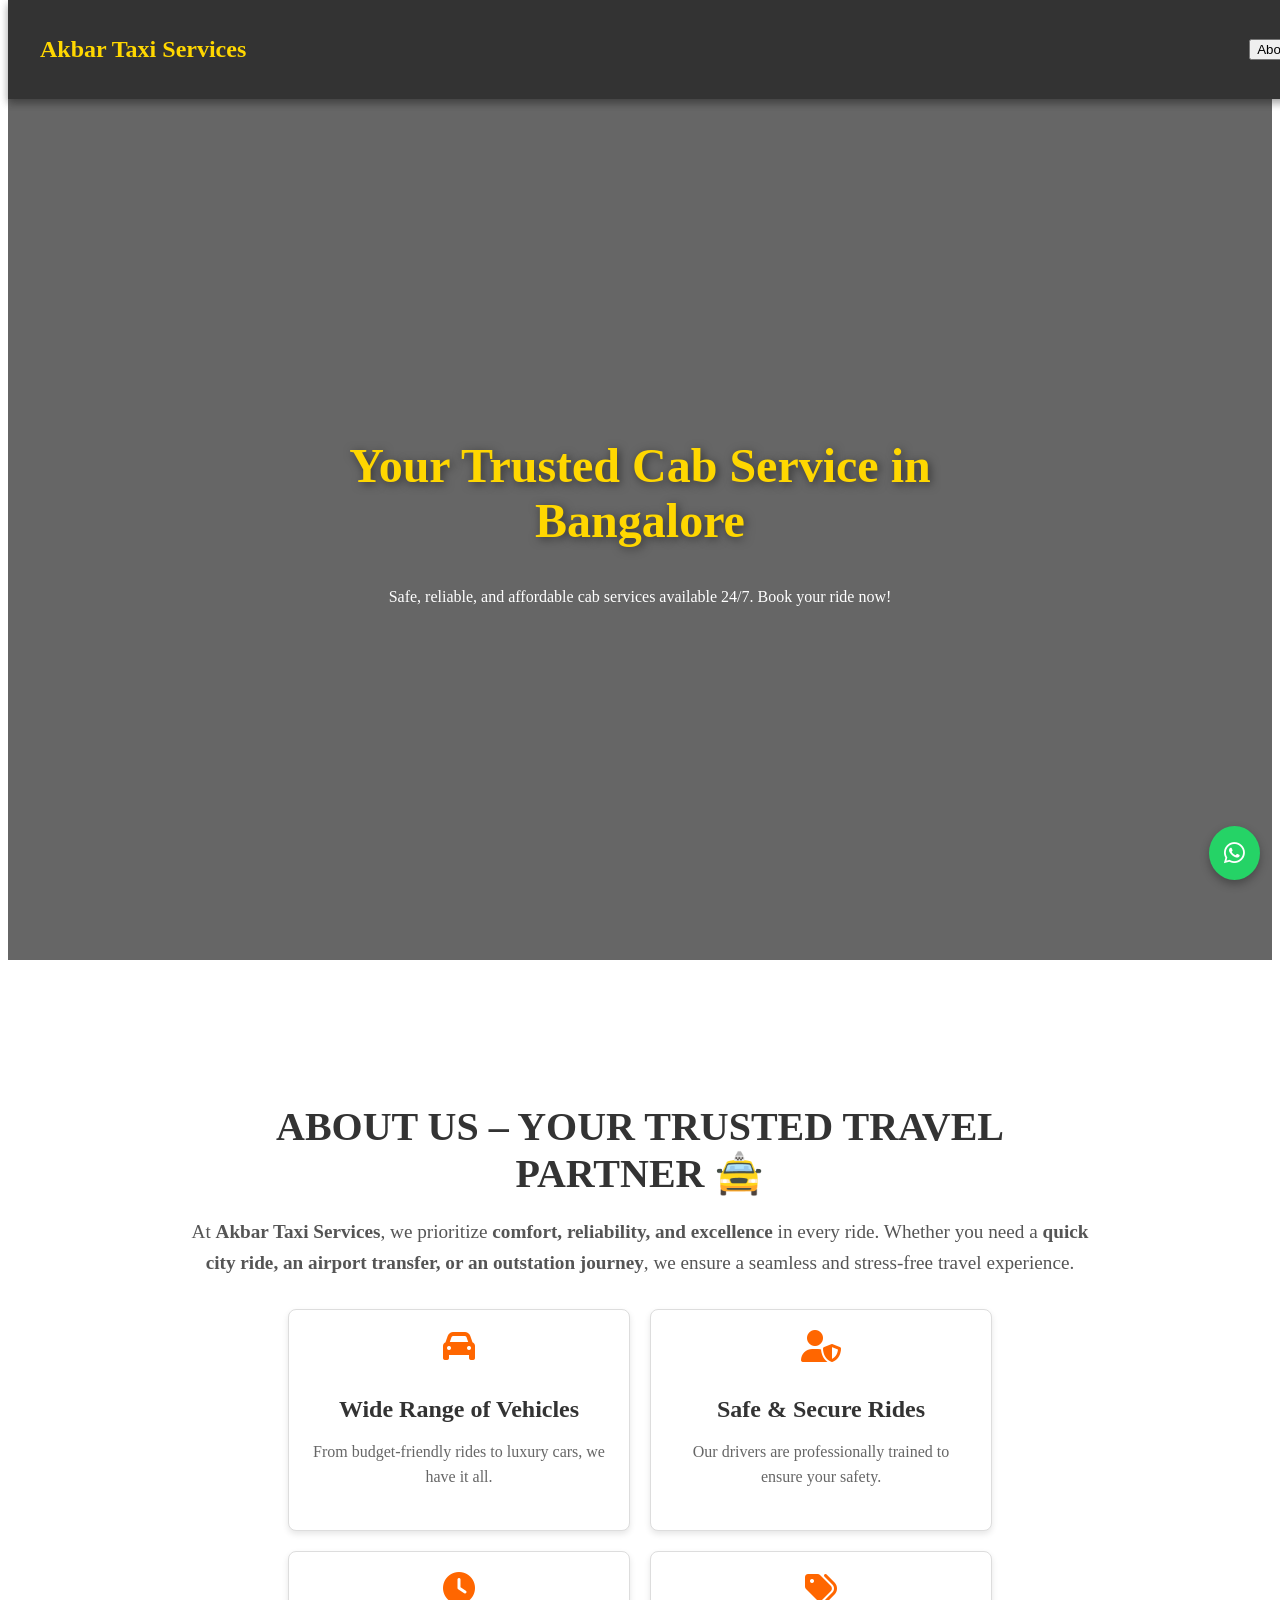
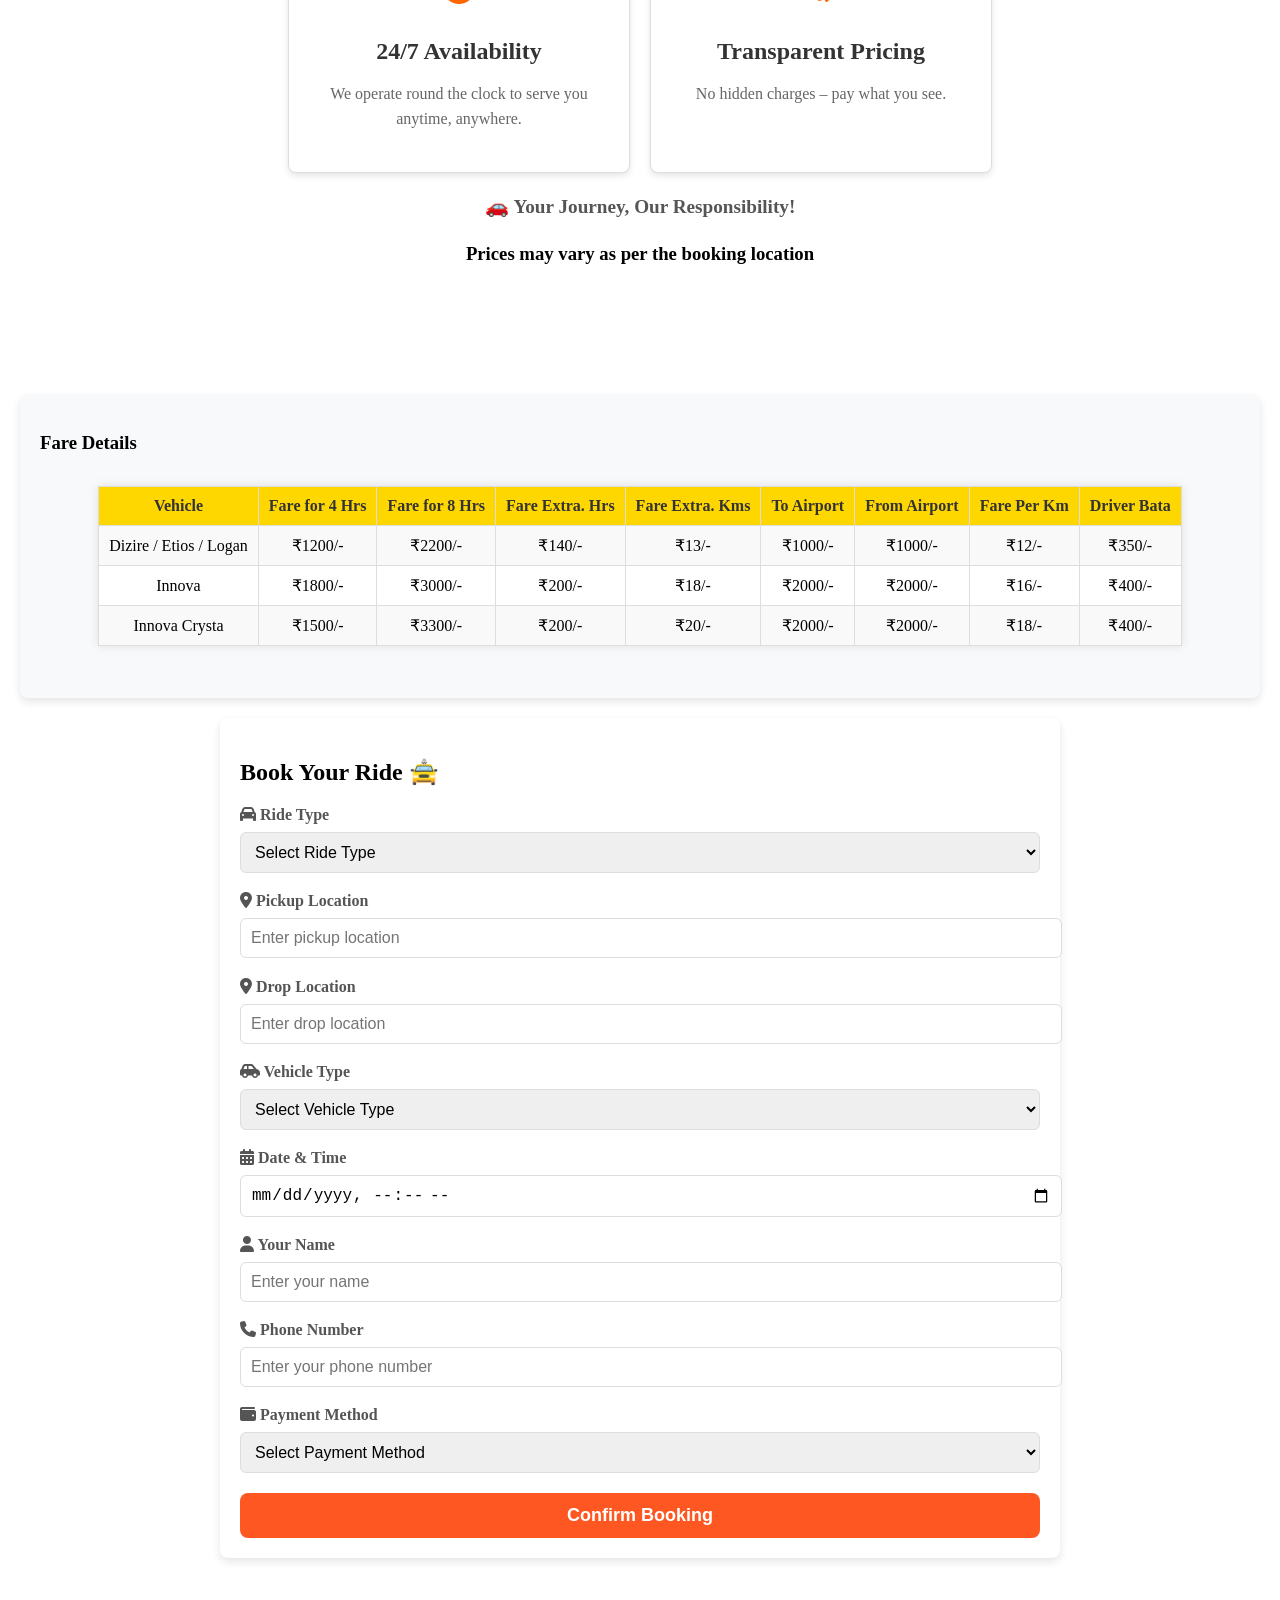
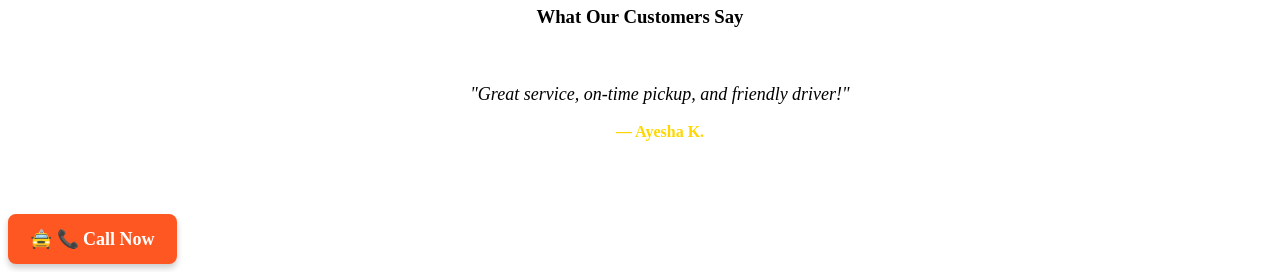
<file: index.html>
<!DOCTYPE html>
<html lang="en">
<head>
    <meta charset="UTF-8">
    <meta name="viewport" content="width=device-width, initial-scale=1.0">
    <title>Akbar Taxi Services</title>
    <head>
    <meta charset="UTF-8">
    <meta name="viewport" content="width=device-width, initial-scale=1.0">
    <title>Akbar Taxi Services</title>
    <link href="https://cdnjs.cloudflare.com/ajax/libs/font-awesome/6.4.0/css/all.min.css" rel="stylesheet">
    <link rel="stylesheet" href="cab.css">
    <script src="cab.js"></script>
    <meta name="description" content="Book a reliable and affordable taxi in Bangalore. 24/7 cab services for local, airport, and outstation travel.">
    <meta name="keywords" content="Bangalore taxi, cab booking, airport cab, outstation taxi">
</head>
    <link rel="stylesheet" href="cab.css">
    <meta name="description" content="Book a reliable and affordable taxi in Bangalore. 24/7 cab services for local, airport, and outstation travel.">
    <meta name="keywords" content="Bangalore taxi, cab booking, airport cab, outstation taxi">
</head>
<body>
    <nav class="navbar">
        <h1>Akbar Taxi Services 24/7</h1>
    </nav>


    
    <section class="hero">
        <div class="hero-content">
            <h2>Your Trusted Cab Service in Bangalore</h2>
            <p>Safe, reliable, and affordable cab services available 24/7. Book your ride now!</p>
        </div>
    </section>


<!-- About us -->

<section class="about-us">
    <div class="about-content">
        <h2>About Us – Your Trusted Travel Partner 🚖</h2>
        <p>At <strong>Akbar Taxi Services</strong>, we prioritize <strong>comfort, reliability, and excellence</strong> in every ride. Whether you need a <strong>quick city ride, an airport transfer, or an outstation journey</strong>, we ensure a seamless and stress-free travel experience.</p>
        
        <div class="about-highlights">
            <div class="highlight">
                <i class="fas fa-car"></i>
                <h3>Wide Range of Vehicles</h3>
                <p>From budget-friendly rides to luxury cars, we have it all.</p>
            </div>
            <div class="highlight">
                <i class="fas fa-user-shield"></i>
                <h3>Safe & Secure Rides</h3>
                <p>Our drivers are professionally trained to ensure your safety.</p>
            </div>
            <div class="highlight">
                <i class="fas fa-clock"></i>
                <h3>24/7 Availability</h3>
                <p>We operate round the clock to serve you anytime, anywhere.</p>
            </div>
            <div class="highlight">
                <i class="fas fa-tags"></i>
                <h3>Transparent Pricing</h3>
                <p>No hidden charges – pay what you see.</p>
            </div>
        </div>

        <p>🚗 <strong>Your Journey, Our Responsibility!</strong></p>
        <div><h3>Prices may vary as per the booking location</h3></div>
    </div>
</section>    

<section class="fare-details">
    <h3>Fare Details</h3>
    <table class="fare-table">
        <tr>
            <th>Vehicle</th>
            <th>Fare for 4 Hrs</th>
            <th>Fare for 8 Hrs</th>
            <th>Fare Extra. Hrs</th>
            <th>Fare Extra. Kms</th>
            <th>To Airport</th>
            <th>From Airport</th>
            <th>Fare Per Km</th>
            <th>Driver Bata</th>
        </tr>
        <tr>
            <td>Dizire / Etios / Logan</td>
            <td>₹1200/-</td>
            <td>₹2200/-</td>
            <td>₹140/-</td>
            <td>₹13/-</td>
            <td>₹1000/-</td>
            <td>₹1000/-</td>
            <td>₹12/-</td>
            <td>₹350/-</td>
        </tr>
        <tr>
            <td>Innova</td>
            <td>₹1800/-</td>
            <td>₹3000/-</td>
            <td>₹200/-</td>
            <td>₹18/-</td>
            <td>₹2000/-</td>
            <td>₹2000/-</td>
            <td>₹16/-</td>
            <td>₹400/-</td>
        </tr>
        <tr>
            <td>Innova Crysta</td>
            <td>₹1500/-</td>
            <td>₹3300/-</td>
            <td>₹200/-</td>
            <td>₹20/-</td>
            <td>₹2000/-</td>
            <td>₹2000/-</td>
            <td>₹18/-</td>
            <td>₹400/-</td>
        </tr>
    </table>
</section>

<section class="booking-form-container">
    <h2>Book Your Ride 🚖</h2>
    <form id="booking-form">
        <div class="form-group">
            <label for="ride-type"><i class="fas fa-car"></i> Ride Type</label>
            <select id="ride-type" required>
                <option value="">Select Ride Type</option>
                <option value="local">Local</option>
                <option value="airport">Airport</option>
                <option value="outstation">Outstation</option>
            </select>
        </div>
        
        <div class="form-group">
            <label for="pickup"><i class="fas fa-map-marker-alt"></i> Pickup Location</label>
            <input type="text" id="pickup" placeholder="Enter pickup location" required>
        </div>
        
        <div class="form-group">
            <label for="drop"><i class="fas fa-map-marker-alt"></i> Drop Location</label>
            <input type="text" id="drop" placeholder="Enter drop location" required>
        </div>
        
        <div class="form-group">
            <label for="vehicle-type"><i class="fas fa-car-side"></i> Vehicle Type</label>
            <select id="vehicle-type" required>
                <option value="">Select Vehicle Type</option>
                <option value="sedan">Sedan</option>
                <option value="suv">SUV</option>
                <option value="luxury">Luxury</option>
            </select>
        </div>
        
        <div class="form-group">
            <label for="date-time"><i class="fas fa-calendar-alt"></i> Date & Time</label>
            <input type="datetime-local" id="date-time" required>
        </div>
        
        <div class="form-group">
            <label for="name"><i class="fas fa-user"></i> Your Name</label>
            <input type="text" id="name" placeholder="Enter your name" required>
        </div>
        
        <div class="form-group">
            <label for="phone"><i class="fas fa-phone"></i> Phone Number</label>
            <input type="tel" id="phone" placeholder="Enter your phone number" required>
        </div>
        
        <div class="form-group">
            <label for="payment"><i class="fas fa-wallet"></i> Payment Method</label>
            <select id="payment" required>
                <option value="">Select Payment Method</option>
                <option value="cash">Cash</option>
                <option value="card">Card</option>
                <option value="upi">UPI</option>
            </select>
        </div>
        
        <button type="submit" class="submit-btn">Confirm Booking</button>
    </form>
</section>

<section class="testimonials">
    <h3>What Our Customers Say</h3>
    <div class="testimonial-slider">
        <div class="testimonial">
            <p>"Great service, on-time pickup, and friendly driver!"</p>
            <h4>— Ayesha K.</h4>
        </div>
        <div class="testimonial">
            <p>"Affordable and comfortable rides every time!"</p>
            <h4>— Rahul M.</h4>
        </div>
        <div class="testimonial">
            <p>"Best taxi service in Bangalore! Highly recommended."</p>
            <h4>— Vikram S.</h4>
        </div>
    </div>
</section>


    <!-- <img src="car-image.jpg" loading="lazy" alt="Taxi"> -->

    <a href="tel:+918904887257" class="call-btn">🚖 📞 Call Now</a>

    <!-- WhatsApp Floating Button -->
    <a href="https://wa.me/918904887257" class = "whatsapp-float" target="_blank" rel="noopener">
    <i class="fab fa-whatsapp"></i>
    </a>            

    <nav class="navbar">
        <h1>Akbar Taxi Services</h1>
        <button class="about-btn" onclick="openAbout()">About Us</button>
    </nav>


    <script src="cab.js"></script>
</body>
</html>
</file>
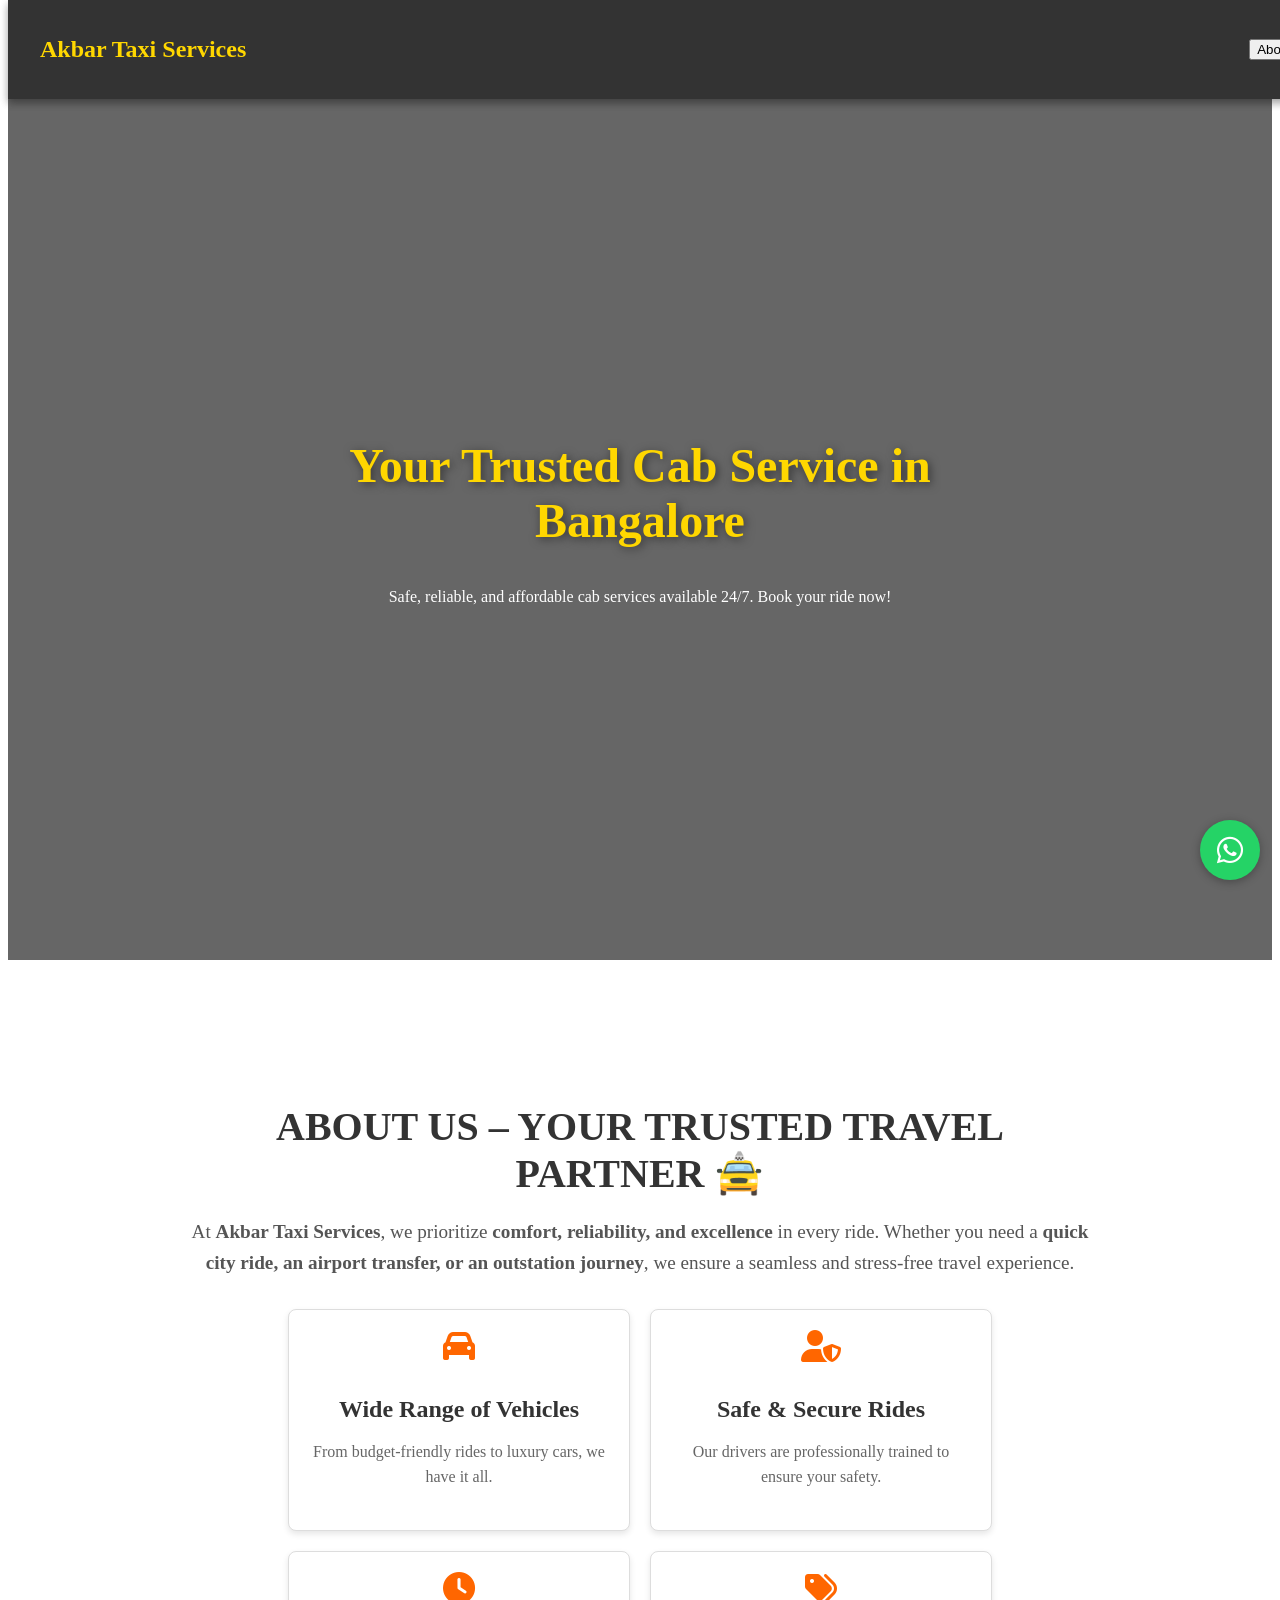
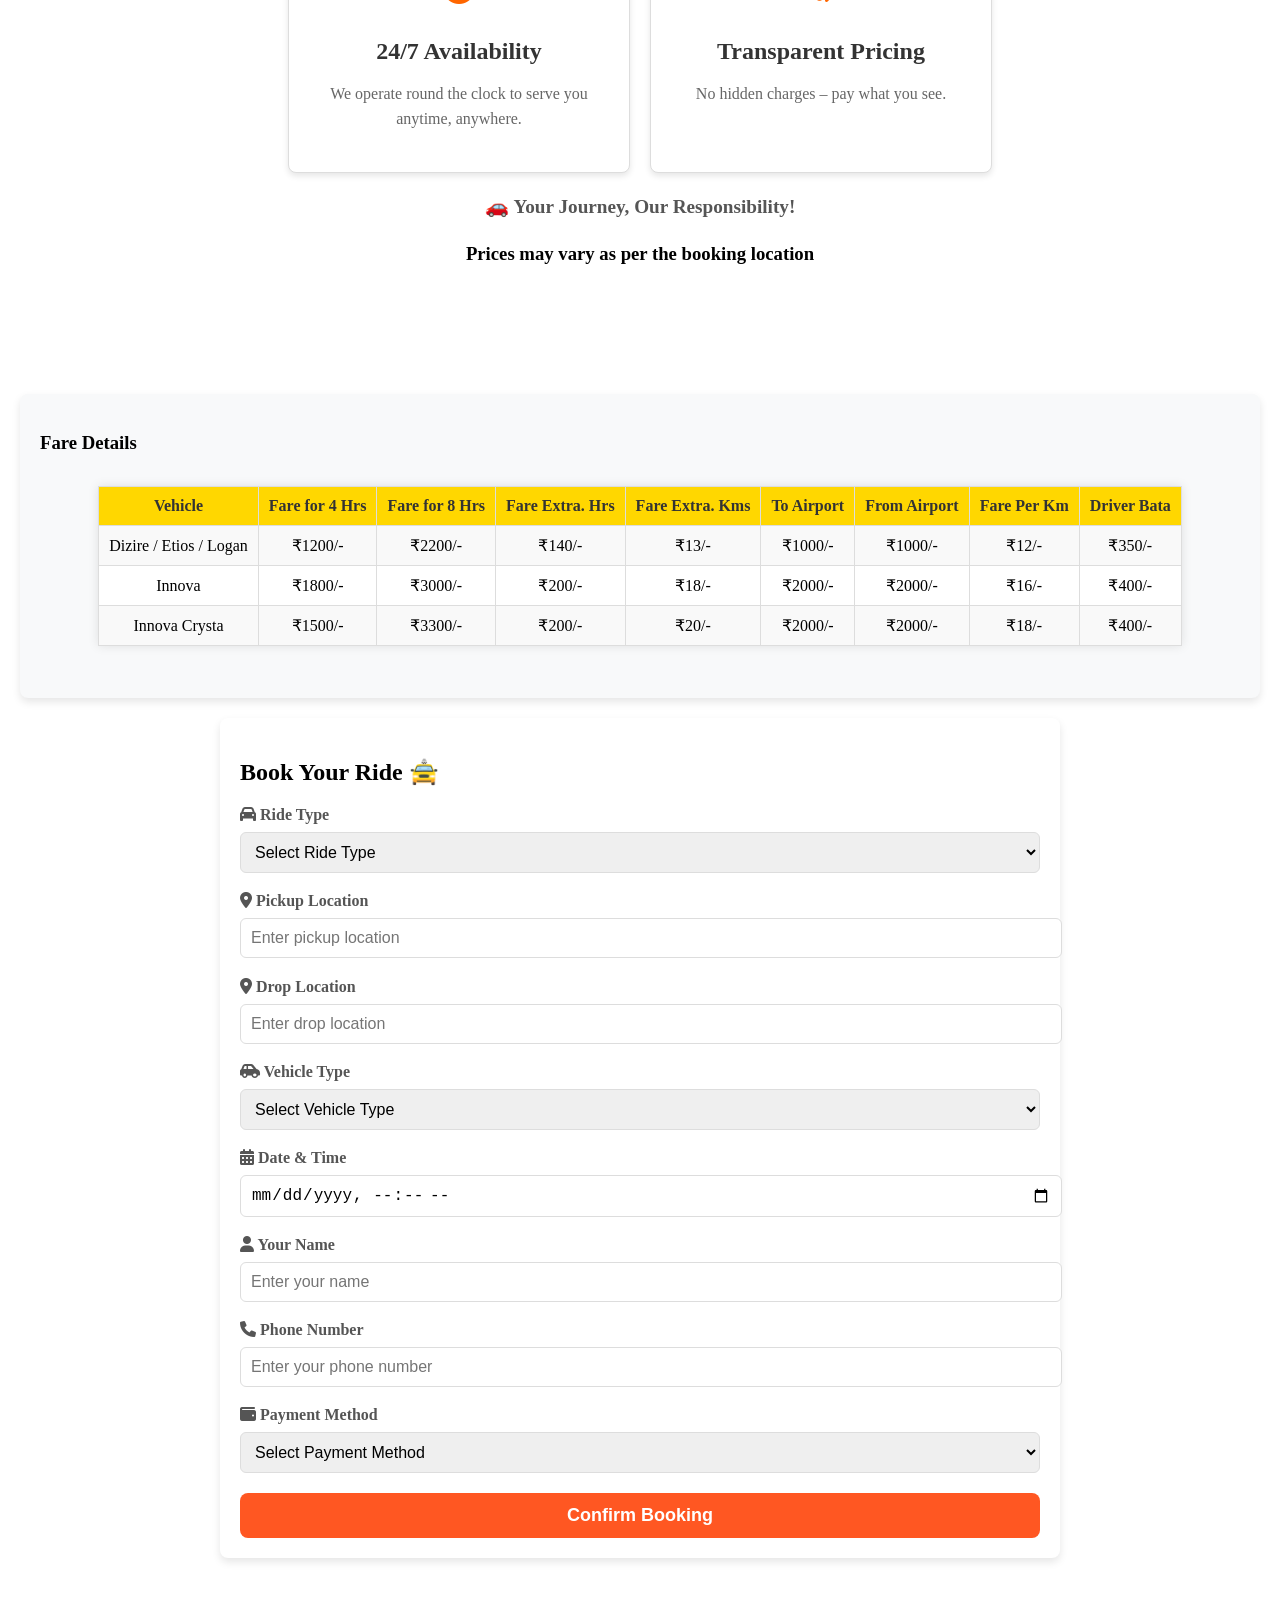
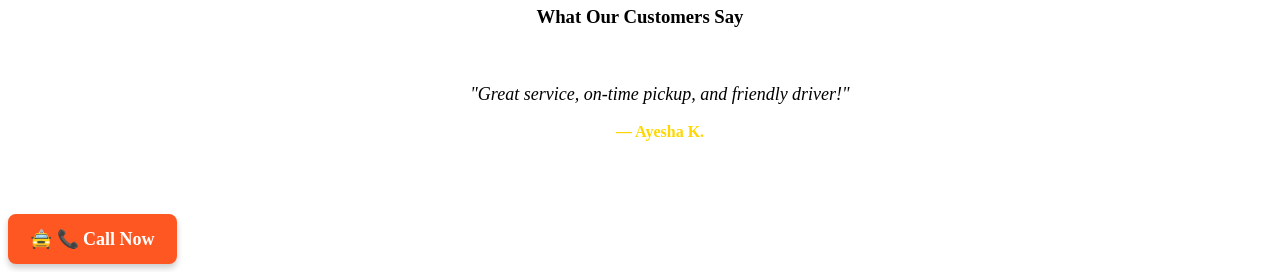
<file: cab.html>
<!DOCTYPE html>
<html lang="en">
<head>
    <meta charset="UTF-8">
    <meta name="viewport" content="width=device-width, initial-scale=1.0">
    <title>Akbar Taxi Services</title>
    <link href="https://cdnjs.cloudflare.com/ajax/libs/font-awesome/6.0.0/css/all.min.css" rel="stylesheet">
    <link rel="stylesheet" href="cab.css">
    <meta name="description" content="Book a reliable and affordable taxi in Bangalore. 24/7 cab services for local, airport, and outstation travel.">
    <meta name="keywords" content="Bangalore taxi, cab booking, airport cab, outstation taxi">
</head>
<body>
    <nav class="navbar">
        <h1>Akbar Taxi Services 24/7</h1>
    </nav>


    
    <section class="hero">
        <div class="hero-content">
            <h2>Your Trusted Cab Service in Bangalore</h2>
            <p>Safe, reliable, and affordable cab services available 24/7. Book your ride now!</p>
        </div>
    </section>


<!-- About us -->

<section class="about-us">
    <div class="about-content">
        <h2>About Us – Your Trusted Travel Partner 🚖</h2>
        <p>At <strong>Akbar Taxi Services</strong>, we prioritize <strong>comfort, reliability, and excellence</strong> in every ride. Whether you need a <strong>quick city ride, an airport transfer, or an outstation journey</strong>, we ensure a seamless and stress-free travel experience.</p>
        
        <div class="about-highlights">
            <div class="highlight">
                <i class="fas fa-car"></i>
                <h3>Wide Range of Vehicles</h3>
                <p>From budget-friendly rides to luxury cars, we have it all.</p>
            </div>
            <div class="highlight">
                <i class="fas fa-user-shield"></i>
                <h3>Safe & Secure Rides</h3>
                <p>Our drivers are professionally trained to ensure your safety.</p>
            </div>
            <div class="highlight">
                <i class="fas fa-clock"></i>
                <h3>24/7 Availability</h3>
                <p>We operate round the clock to serve you anytime, anywhere.</p>
            </div>
            <div class="highlight">
                <i class="fas fa-tags"></i>
                <h3>Transparent Pricing</h3>
                <p>No hidden charges – pay what you see.</p>
            </div>
        </div>

        <p>🚗 <strong>Your Journey, Our Responsibility!</strong></p>
        <div><h3>Prices may vary as per the booking location</h3></div>
    </div>
</section>    

<section class="fare-details">
    <h3>Fare Details</h3>
    <table class="fare-table">
        <tr>
            <th>Vehicle</th>
            <th>Fare for 4 Hrs</th>
            <th>Fare for 8 Hrs</th>
            <th>Fare Extra. Hrs</th>
            <th>Fare Extra. Kms</th>
            <th>To Airport</th>
            <th>From Airport</th>
            <th>Fare Per Km</th>
            <th>Driver Bata</th>
        </tr>
        <tr>
            <td>Dizire / Etios / Logan</td>
            <td>₹1200/-</td>
            <td>₹2200/-</td>
            <td>₹140/-</td>
            <td>₹13/-</td>
            <td>₹1000/-</td>
            <td>₹1000/-</td>
            <td>₹12/-</td>
            <td>₹350/-</td>
        </tr>
        <tr>
            <td>Innova</td>
            <td>₹1800/-</td>
            <td>₹3000/-</td>
            <td>₹200/-</td>
            <td>₹18/-</td>
            <td>₹2000/-</td>
            <td>₹2000/-</td>
            <td>₹16/-</td>
            <td>₹400/-</td>
        </tr>
        <tr>
            <td>Innova Crysta</td>
            <td>₹1500/-</td>
            <td>₹3300/-</td>
            <td>₹200/-</td>
            <td>₹20/-</td>
            <td>₹2000/-</td>
            <td>₹2000/-</td>
            <td>₹18/-</td>
            <td>₹400/-</td>
        </tr>
    </table>
</section>

<section class="booking-form-container">
    <h2>Book Your Ride 🚖</h2>
    <form id="booking-form">
        <div class="form-group">
            <label for="ride-type"><i class="fas fa-car"></i> Ride Type</label>
            <select id="ride-type" required>
                <option value="">Select Ride Type</option>
                <option value="local">Local</option>
                <option value="airport">Airport</option>
                <option value="outstation">Outstation</option>
            </select>
        </div>
        
        <div class="form-group">
            <label for="pickup"><i class="fas fa-map-marker-alt"></i> Pickup Location</label>
            <input type="text" id="pickup" placeholder="Enter pickup location" required>
        </div>
        
        <div class="form-group">
            <label for="drop"><i class="fas fa-map-marker-alt"></i> Drop Location</label>
            <input type="text" id="drop" placeholder="Enter drop location" required>
        </div>
        
        <div class="form-group">
            <label for="vehicle-type"><i class="fas fa-car-side"></i> Vehicle Type</label>
            <select id="vehicle-type" required>
                <option value="">Select Vehicle Type</option>
                <option value="sedan">Sedan</option>
                <option value="suv">SUV</option>
                <option value="luxury">Luxury</option>
            </select>
        </div>
        
        <div class="form-group">
            <label for="date-time"><i class="fas fa-calendar-alt"></i> Date & Time</label>
            <input type="datetime-local" id="date-time" required>
        </div>
        
        <div class="form-group">
            <label for="name"><i class="fas fa-user"></i> Your Name</label>
            <input type="text" id="name" placeholder="Enter your name" required>
        </div>
        
        <div class="form-group">
            <label for="phone"><i class="fas fa-phone"></i> Phone Number</label>
            <input type="tel" id="phone" placeholder="Enter your phone number" required>
        </div>
        
        <div class="form-group">
            <label for="payment"><i class="fas fa-wallet"></i> Payment Method</label>
            <select id="payment" required>
                <option value="">Select Payment Method</option>
                <option value="cash">Cash</option>
                <option value="card">Card</option>
                <option value="upi">UPI</option>
            </select>
        </div>
        
        <button type="submit" class="submit-btn">Confirm Booking</button>
    </form>
</section>

<section class="testimonials">
    <h3>What Our Customers Say</h3>
    <div class="testimonial-slider">
        <div class="testimonial">
            <p>"Great service, on-time pickup, and friendly driver!"</p>
            <h4>— Ayesha K.</h4>
        </div>
        <div class="testimonial">
            <p>"Affordable and comfortable rides every time!"</p>
            <h4>— Rahul M.</h4>
        </div>
        <div class="testimonial">
            <p>"Best taxi service in Bangalore! Highly recommended."</p>
            <h4>— Vikram S.</h4>
        </div>
    </div>
</section>


    <!-- <img src="car-image.jpg" loading="lazy" alt="Taxi"> -->

    <a href="tel:+918904887257" class="call-btn">🚖 📞 Call Now</a>
    <a href="https://wa.me/+918904887257" class="whatsapp-btn" target="_blank">
        <i class="fab fa-whatsapp"></i>
    </a>

    <nav class="navbar">
        <h1>Akbar Taxi Services</h1>
        <button class="about-btn" onclick="openAbout()">About Us</button>
    </nav>


    <script src="cab.js"></script>
</body>
</html>
</file>
<file: cab.css>
/* Call Button */
.call-btn {
    background-color: #ff5722;
    color: white;
    border: 2px solid #ff5722;
    box-shadow: 0px 4px 6px rgba(0, 0, 0, 0.2);
}

.call-btn:hover {
    background-color: white;
    color: #ff5722;

    border: 2px solid #ff5722;
}

/* WhatsApp Floating Button */
.whatsapp-float {
    position: fixed;
    bottom: 20px;
    right: 20px;
    background-color: #25d366;
    color: white;
    border-radius: 50%;
    padding: 15px;
    font-size: 24px;
    box-shadow: 0 4px 10px rgba(0,0,0,0.3);
    z-index: 9999;
    text-decoration: none;
    display: flex;
    align-items: center;
    justify-content: center;
    transition: transform 0.2s;
}

.whatsapp-float:hover {
    transform: scale(1.1);
}

.call-btn {
    display: inline-flex;
    align-items: center;
    gap: 8px; /* Space between icons and text */
    background-color: #ff5722;
    color: white;
    padding: 12px 20px;
    font-size: 18px;
    font-weight: bold;
    text-decoration: none;
    border-radius: 8px;
    border: 2px solid #ff5722;
    box-shadow: 0px 4px 6px rgba(0, 0, 0, 0.2);
    transition: all 0.3s ease-in-out;
}

.call-btn:hover {
    background-color: white;
    color: #ff5722;
    border: 2px solid #ff5722;
} */

/* Global Reset */
* {
    margin: 0;
    padding: 0;
    box-sizing: border-box;
    font-family: 'Segoe UI', sans-serif;
}

/* Color Variables */
:root {
    --primary-color: #ffd700;
    --secondary-color: #333;
    --accent-color: #ff5722;
}

/* Navbar */
.navbar {
    background: var(--secondary-color);
    padding: 1rem 2rem;
    position: fixed;
    width: 100%;
    top: 0;
    z-index: 1000;
    display: flex;
    align-items: center;
    justify-content: space-between;
    box-shadow: 0 4px 8px rgba(0, 0, 0, 0.2);
}

.navbar h1 {
    color: var(--primary-color);
    font-size: 24px;
    font-weight: bold;
}

.navbar a {
    color: white;
    text-decoration: none;
    padding: 8px 15px;
    border-radius: 5px;
    transition: 0.3s;
}

.navbar a:hover {
    background: var(--primary-color);
    color: var(--secondary-color);
}

.hero {
    background-image: url('https://images.unsplash.com/photo-1449965408869-eaa3f722e40d?ixlib=rb-1.2.1&auto=format&fit=crop&w=1950&q=80');
    height: 100vh;
    background-size: cover;
    background-attachment: fixed; /* Enables the parallax effect */
    background-position: center;
    display: flex;
    align-items: center;
    justify-content: center;
    padding: 0 2rem;
    margin-top: 60px;
    position: relative;
}

.hero::before {
    content: "";
    position: absolute;
    top: 0;
    left: 0;
    width: 100%;
    height: 100%;
    background: rgba(0, 0, 0, 0.6); /* Dark overlay for better text contrast */
}

.hero-content {
    color: white;
    max-width: 600px;
    text-align: center;
    position: relative;
    z-index: 2;
    animation: fadeIn 1.5s ease-in-out;
}

.hero h2 {
    font-size: 3rem;
    color: var(--primary-color);
    text-shadow: 2px 2px 10px rgba(0,0,0,0.5);
}


/* Smooth Fade-in Animation */
@keyframes fadeIn {
    from {
        opacity: 0;
        transform: translateY(-20px);
    }
    to {
        opacity: 1;
        transform: translateY(0);
    }
}

.fare-details {
    max-width: 1200px;
    margin: 20px auto;
    padding: 20px;
    border-radius: 8px;
    box-shadow: 0px 4px 8px rgba(0, 0, 0, 0.1);
    background-color: #f8f9fa;
    overflow-x: auto;
}

.booking-form-container {
    max-width: 800px;
    margin: 20px auto;
    padding: 20px;
    border-radius: 8px;
    box-shadow: 0px 4px 8px rgba(0, 0, 0, 0.1);
    background-color: #ffffff;
}

.fare-table {
    width: 100%;
    border-collapse: collapse;
    margin-top: 10px;
    table-layout: auto;
}

.fare-table th, .fare-table td {
    border: 1px solid #ddd;
    padding: 10px;
    text-align: center;
    white-space: nowrap;
}

.fare-table th {
    background-color: #f4f4f4;
}

@media (max-width: 768px) {
    .fare-details, .booking-form-container {
        max-width: 100%;
        padding: 15px;
    }
}

/* Call & WhatsApp Buttons */
.call-btn {
    display: inline-flex;
    align-items: center;
    gap: 8px;
    background-color: var(--accent-color);
    color: white;
    padding: 12px 20px;
    font-size: 18px;
    font-weight: bold;
    text-decoration: none;
    border-radius: 8px;
    box-shadow: 0px 4px 6px rgba(0, 0, 0, 0.2);
    transition: all 0.3s ease-in-out;
}

.call-btn:hover {
    background-color: white;
    color: var(--accent-color);
    border: 2px solid var(--accent-color);
}

.whatsapp-btn {
    position: fixed;
    bottom: 20px;
    right: 20px;
    background: #25d366;
    color: white;
    width: 60px;
    height: 60px;
    border-radius: 50%;
    display: flex;
    align-items: center;
    justify-content: center;
    font-size: 30px;
    text-decoration: none;
    box-shadow: 0 2px 10px rgba(0,0,0,0.3);
    transition: transform 0.3s ease-in-out;
}

.whatsapp-btn:hover {
    transform: scale(1.1);
}

/* Table Styles */
.fare-table {
    width: 100%;
    max-width: 800px;
    margin: 2rem auto;
    border-collapse: collapse;
    box-shadow: 0 0 10px rgba(0, 0, 0, 0.1);
    background: white;
}

.fare-table th, .fare-table td {
    border: 1px solid #ddd;
    padding: 10px;
    text-align: center;
}

.fare-table th {
    background: var(--primary-color);
    color: var(--secondary-color);
}

.fare-table tr:nth-child(even) {
    background: #f9f9f9;
}

/* Responsive Design */
@media (max-width: 768px) {
    .hero h2 {
        font-size: 2rem;
    }

    .booking-form {
        margin: 2rem 1rem;
    }

    .fare-table {
        width: 90%;
    }
}

.testimonials {
    text-align: center;
    margin: 3rem auto;
    max-width: 600px;
}

.testimonial-slider {
    display: flex;
    overflow: hidden;
    width: 100%;
    height: 120px;
    position: relative;
}

.testimonial {
    min-width: 100%;
    transition: transform 0.5s ease-in-out;
    padding: 20px;
    background: rgba(255, 255, 255, 0.1);
    border-radius: 12px;
    backdrop-filter: blur(10px);
}

.testimonial p {
    font-size: 18px;
    font-style: italic;
}

.testimonial h4 {
    margin-top: 10px;
    font-weight: bold;
    color: #ffd700;
}
.about-us {
    padding: 60px 20px;
    text-align: center;
    max-width: 900px;
    margin: 50px auto;
}

.about-content h2 {
    font-size: 2.5rem;
    margin-bottom: 20px;
    text-transform: uppercase;
    font-weight: bold;
    color: #333;
}

.about-content p {
    font-size: 1.2rem;
    margin-bottom: 20px;
    line-height: 1.6;
    color: #555;
}

.about-highlights {
    display: flex;
    justify-content: center;
    gap: 20px;
    flex-wrap: wrap;
    margin-top: 30px;
}

.highlight {
    padding: 20px;
    border-radius: 8px;
    text-align: center;
    flex: 1;
    min-width: 250px;
    max-width: 300px;
    transition: transform 0.3s ease, box-shadow 0.3s ease;
    border: 1px solid #ddd;
    background: white;
    box-shadow: 0px 3px 6px rgba(0, 0, 0, 0.1);
}

.highlight:hover {
    transform: scale(1.05);
    box-shadow: 0px 5px 15px rgba(0, 0, 0, 0.2);
}

.highlight i {
    font-size: 2rem;
    margin-bottom: 10px;
    color: #ff6600;
}

.highlight h3 {
    font-size: 1.5rem;
    margin-bottom: 10px;
    font-weight: bold;
    color: #333;
}

.highlight p {
    font-size: 1rem;
    color: #666;
}

.cta-btn {
    display: inline-block;
    margin-top: 20px;
    padding: 12px 25px;
    background: #ff6600;
    color: white;
    font-size: 1.2rem;
    font-weight: bold;
    text-decoration: none;
    border-radius: 8px;
    transition: all 0.3s ease;
    box-shadow: 0px 3px 8px rgba(0, 0, 0, 0.2);
}

.cta-btn:hover {
    background: #333;
    color: white;
}

/* Booking Form Styling */
.booking-form {
    max-width: 500px;
    margin: 2rem auto;
    padding: 2rem;
    border-radius: 12px;
    box-shadow: 0 8px 16px rgba(0, 0, 0, 0.1);
    backdrop-filter: blur(10px);
    border: 1px solid rgba(255, 255, 255, 0.2);
}

.booking-form h2 {
    text-align: center;
    font-size: 24px;
    color: #333;
    margin-bottom: 1rem;
}

.form-group {
    margin-bottom: 1.2rem;
    position: relative;
}

.form-group label {
    display: block;
    font-weight: 600;
    margin-bottom: 0.5rem;
    color: #555;
}

.form-group input,
.form-group select {
    width: 100%;
    padding: 10px;
    font-size: 16px;
    border-radius: 6px;
    border: 1px solid #ddd;
    outline: none;
    transition: 0.3s;
}

.form-group input:focus,
.form-group select:focus {
    border-color: #ff5722;
    box-shadow: 0 0 5px rgba(255, 87, 34, 0.5);
}

.submit-btn {
    display: block;
    width: 100%;
    padding: 12px;
    font-size: 18px;
    font-weight: bold;
    color: white;
    background-color: #ff5722;
    border: none;
    border-radius: 8px;
    cursor: pointer;
    transition: 0.3s ease-in-out;
}

.submit-btn:hover {
    background-color: #e64a19;
}

/* Responsive Design */
@media (max-width: 768px) {
    .booking-form {
        width: 90%;
        padding: 1.5rem;
    }
}
</file>
